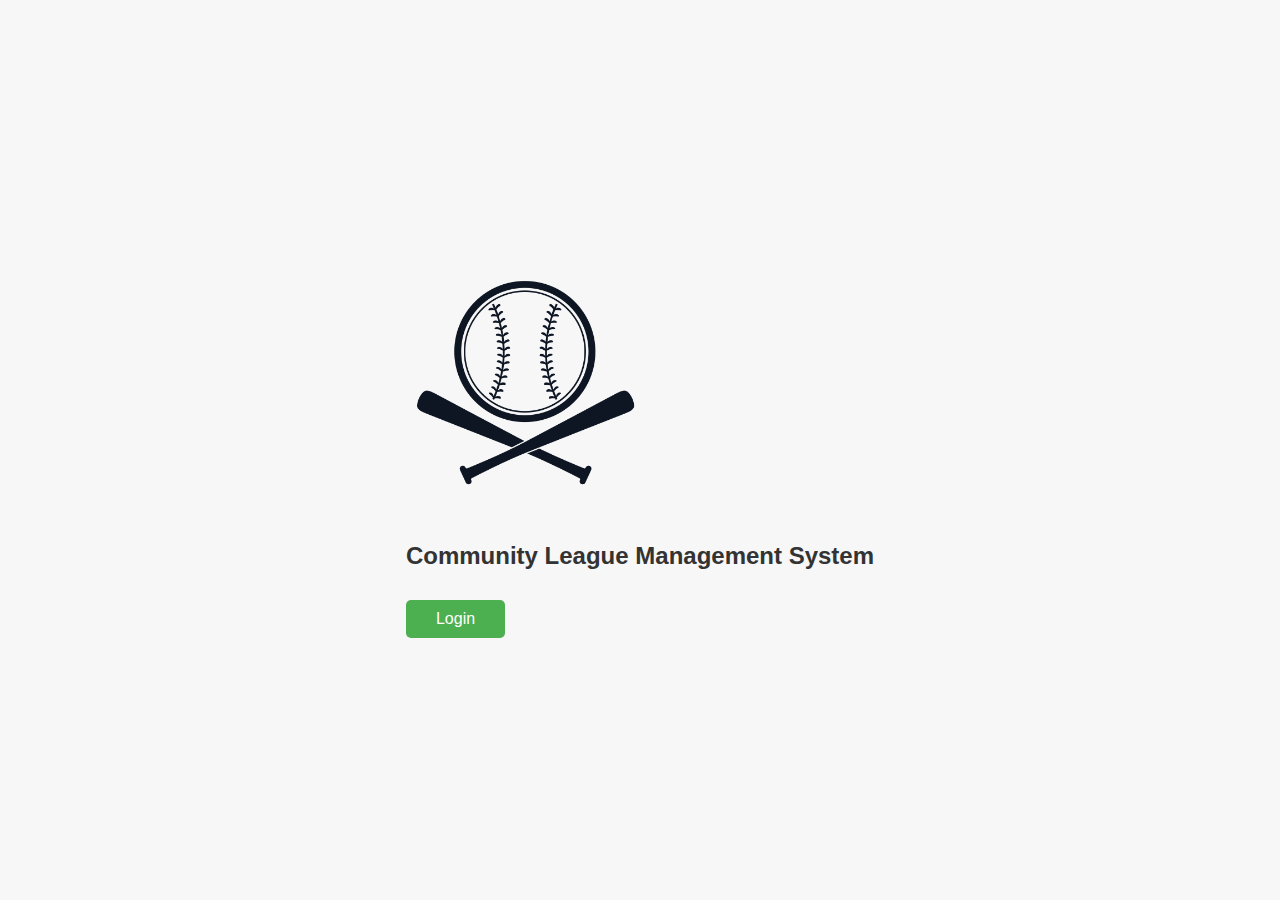
<file: public_html/index.html>
<!DOCTYPE html>
<html lang="en">
<head>
<meta charset="UTF-8">
<meta name="viewport" content="width=device-width, initial-scale=1.0">
<title>Login Page</title>
<link rel="stylesheet" href="css/index-style.css">
</head>
<body>

<div class="login-container">
  <div class="logo">
    <img src="images/logo.png" alt="Company Logo">
  </div>
  <h1 class="title">Community League Management System</h1>
  <button id="loginButton">Login</button>
</div>

<script src="js/index.js"></script>
</body>
</html>
</file>
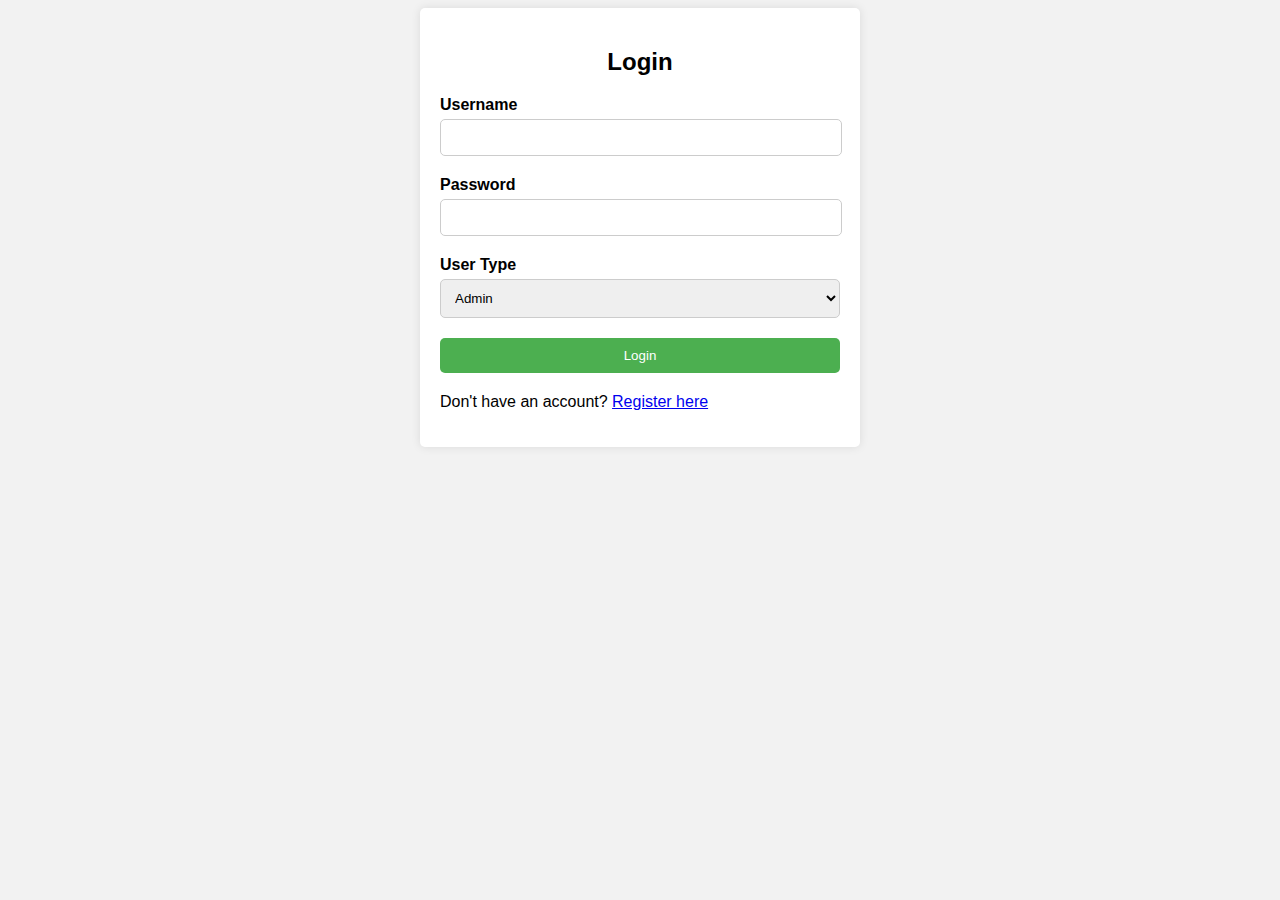
<file: public_html/login.html>
<!DOCTYPE html>
<html>
    <html>
        <head>
            <title>Login</title>
            <link rel="stylesheet" href="css/login-style.css">
        </head>
<body>
    <div class="container">
        <h2>Login</h2>
        <form action="../src/login.php" method="POST">
            <div class="form-group">
                <label for="username">Username</label>
                <input type="text" id="username" name="username" required>
            </div>
            <div class="form-group">
                <label for="password">Password</label>
                <input type="password" id="password" name="password" required>
            </div>
            <div class="form-group">
                <label for="user-type">User Type</label>
                <select id="user-type" name="user-type" required>
                    <option value="admin">Admin</option>
                    <option value="team">Team</option>
                </select>
            </div>
            <div class="form-group">
                <input type="submit" value="Login" class="submit-btn">
            </div>
        </form>
        <p>Don't have an account? <a href="registration.html">Register here</a></p>
    </div>
</body>
</html>
</file>
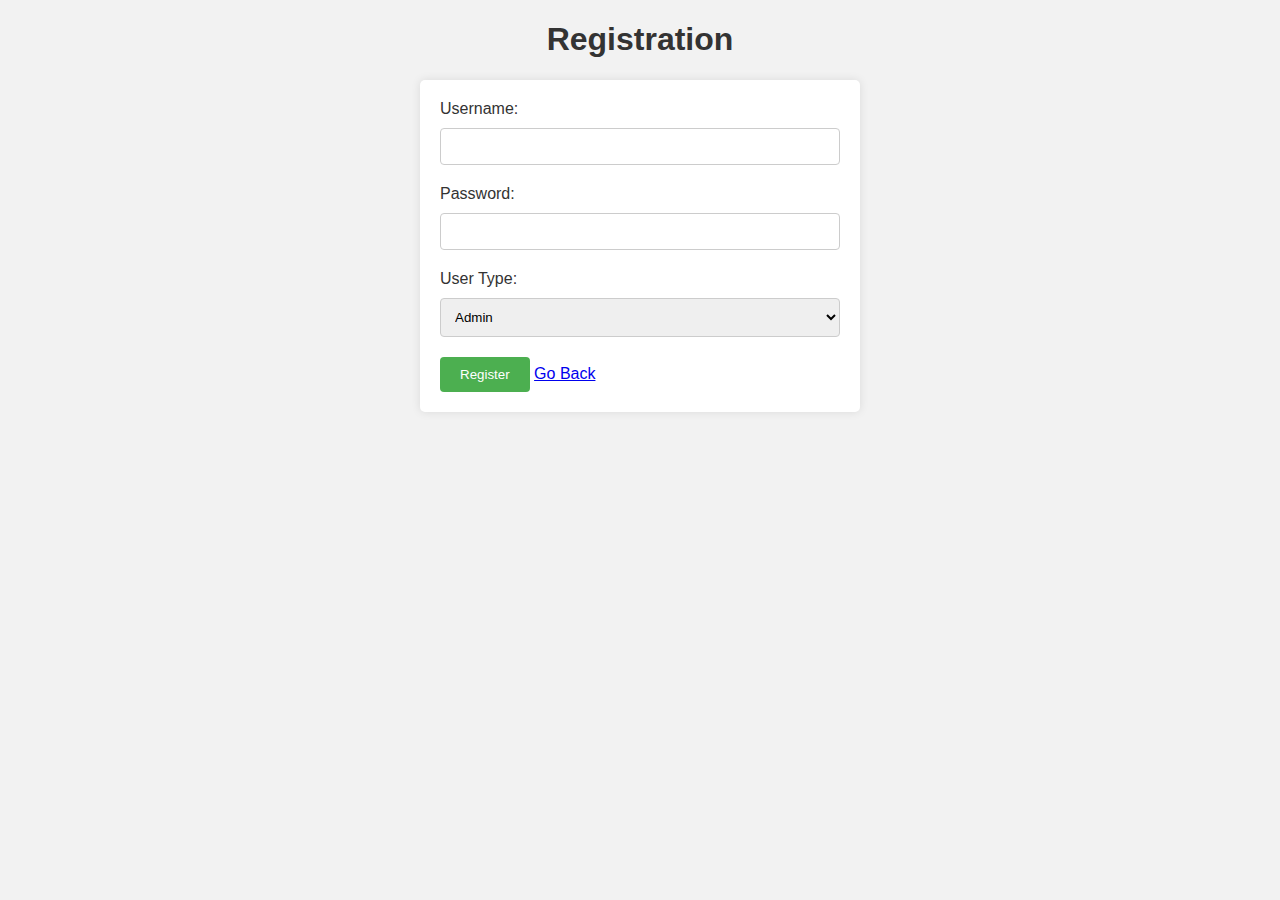
<file: public_html/registration.html>
<!DOCTYPE html>
<html>
    <head>
        <title>Registration</title>
        <link rel="stylesheet" href="css/registration-style.css">
        <script src="js/getTeamsForRegistration.js"></script>
    </head>
    <body>
        <h1>Registration</h1>

        <form action="../src/registration.php" method="POST">
            <label for="username">Username:</label>
            <input type="text" id="username" name="username" required>

            <label for="password">Password:</label>
            <input type="password" id="password" name="password" required>

            <label for="user_type">User Type:</label>
            <select id="user_type" name="user_type" onchange="showTeams(this.value)">
                <option value="admin">Admin</option>
                <option value="team">Team</option>
            </select>

            <div id="teamSelection" style="display: none;">
                <label for="team_id">Select Team:</label>
                <select id="team_id" name="TeamID">
                    <!-- AJAX response -->
                </select>
            </div>

            <input type="submit" value="Register">
            <a href="login.html" class="back-button">Go Back</a>
        </form>
    </body>
    </html>
</file>
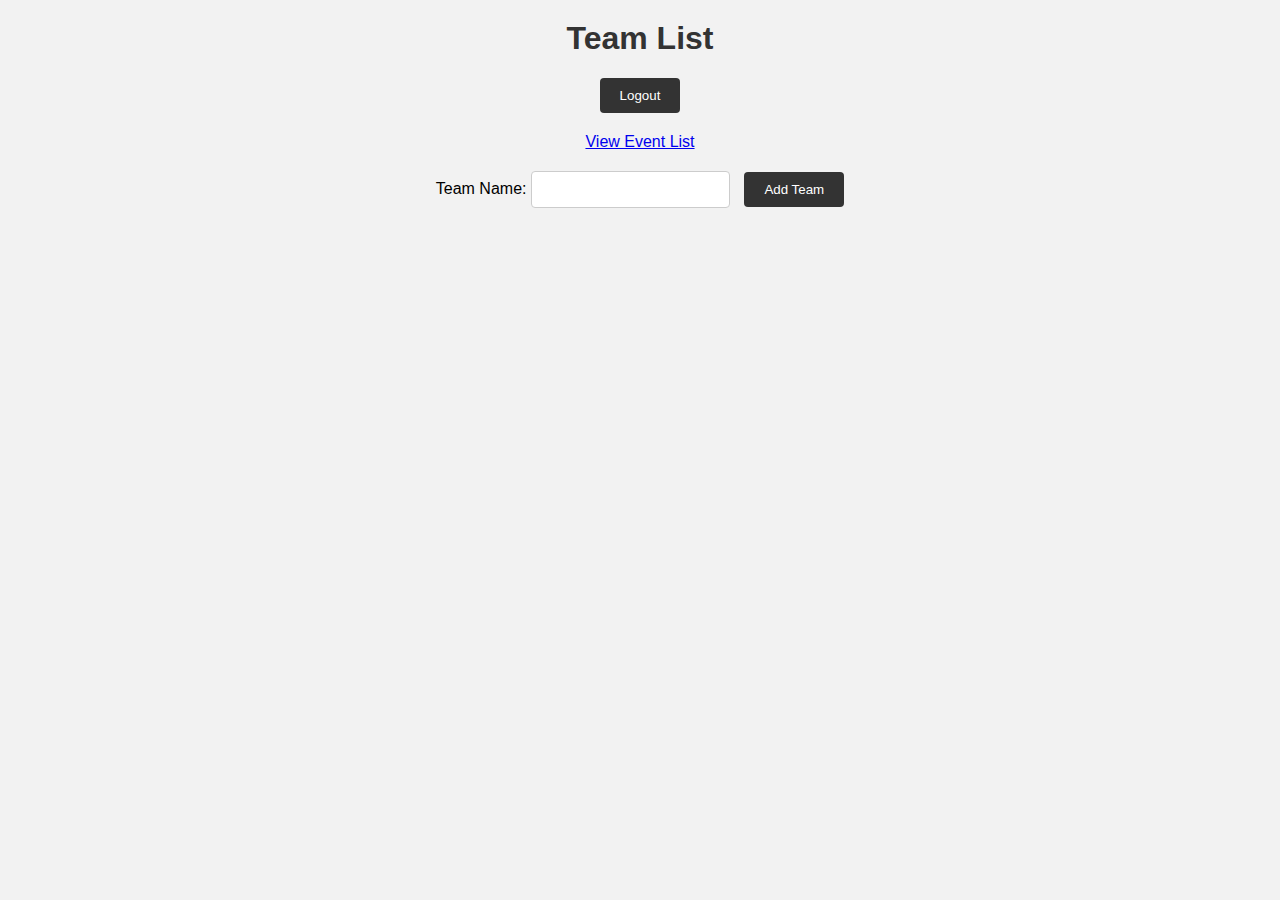
<file: public_html/teamList.html>
<!DOCTYPE html>
<html>
<head>
    <title>Team List</title>
    <link rel="stylesheet" href="css/teamList-style.css">
    <script src="js/getTeams.js"></script> 
</head>
<body>
    <h1 style="text-align: center;">Team List</h1>

    <form action="../src/logout.php" method="post" style="text-align: center;">
        <button type="submit">Logout</button>
    </form>

    <div style="text-align: center; margin-bottom: 20px;">
        <a href="eventList.php" class="button-link">View Event List</a>
    </div>

    <div id="team-list" class="team-list">
        <!-- Teams  -->
    </div>

    <form action="../src/addTeam.php" method="POST" style="text-align: center;">
        <label for="teamName">Team Name:</label>
        <input type="text" id="teamName" name="teamName" required>
        <input type="submit" value="Add Team">
    </form>
</body>
</html>
</file>
<file: public_html/css/index-style.css>
html {
  height: 100%;
}

body {
  width: 100%;
  min-height: 100%; 
  margin: 0;
  padding: 0;
  display: flex;
  justify-content: center;
  align-items: center;
  flex-direction: column;
  font-family: 'Tahoma', sans-serif;
  background-color: #f7f7f7;
}

.logo img {
  max-width: 240px;
  margin-bottom: 20px;
}

.title {
  margin-bottom: 30px;
  color: #333333;
  font-size: 24px;
  text-align: center;
}

#loginButton {
  padding: 10px 30px;
  font-size: 16px;
  font-family: 'Tahoma', sans-serif;
  color: #ffffff;
  background-color: #4CAF50;
  border: none;
  border-radius: 5px;
  cursor: pointer;
}

#loginButton:hover {
  background-color: #45a049;
}
</file>
<file: public_html/css/login-style.css>
body {
    font-family: Arial, sans-serif;
    background-color: #f2f2f2;
}

.container {
    max-width: 400px;
    margin: 0 auto;
    padding: 20px;
    background-color: #fff;
    border-radius: 5px;
    box-shadow: 0 0 10px rgba(0, 0, 0, 0.1);
}

h2 {
    text-align: center;
    margin-bottom: 20px;
}

.form-group {
    margin-bottom: 20px;
}

.form-group label {
    display: block;
    font-weight: bold;
    margin-bottom: 5px;
}

.form-group input {
    width: 95%;
    padding: 10px;
    border: 1px solid #ccc;
    border-radius: 5px;
}

.form-group select {
    width: 100%;
    padding: 10px;
    border: 1px solid #ccc;
    border-radius: 5px;
}

.form-group .radio-group {
    display: flex;
    gap: 10px;
    margin-top: 5px;
}

.form-group .radio-group label {
    font-weight: normal;
}

.form-group .radio-group input[type="radio"] {
    margin-right: 5px;
}

.form-group .radio-group input[type="radio"]:checked + label {
    font-weight: bold;
}

.form-group .submit-btn {
    width: 100%;
    padding: 10px;
    background-color: #4CAF50;
    color: #fff;
    border: none;
    border-radius: 5px;
    cursor: pointer;
}

.form-group .submit-btn:hover {
    background-color: #45a049;
}
</file>
<file: public_html/css/registration-style.css>
body {
    font-family: Arial, sans-serif;
    background-color: #f2f2f2;
}

h1 {
    text-align: center;
    color: #333;
}

form {
    max-width: 400px;
    margin: 0 auto;
    background-color: #fff;
    padding: 20px;
    border-radius: 5px;
    box-shadow: 0 0 10px rgba(0, 0, 0, 0.1);
}

label {
    display: block;
    margin-bottom: 10px;
    color: #333;
}

input[type="text"],
input[type="email"],
input[type="password"] {
    width: 100%;
    padding: 10px;
    border: 1px solid #ccc;
    border-radius: 4px;
    box-sizing: border-box;
    margin-bottom: 20px;
}

select {
    width: 100%;
    padding: 10px;
    border: 1px solid #ccc;
    border-radius: 4px;
    box-sizing: border-box;
    margin-bottom: 20px;
}

input[type="submit"] {
    background-color: #4CAF50;
    color: #fff;
    padding: 10px 20px;
    border: none;
    border-radius: 4px;
    cursor: pointer;
}

input[type="submit"]:hover {
    background-color: #45a049;
}
</file>
<file: public_html/css/teamList-style.css>
body {
    font-family: Arial, sans-serif;
    background-color: #f2f2f2;
    margin: 0;
    padding: 0;
}


h1 {
    color: #333;
    text-align: center;
    margin-top: 20px;
}


form {
    text-align: center;
    margin-bottom: 20px;
}


button[type="submit"], input[type="submit"] {
    background-color: #333;
    color: #fff;
    padding: 10px 20px;
    border: none;
    border-radius: 4px; 
    cursor: pointer;
}

.team-list {
    display: flex;
    flex-wrap: wrap;
    justify-content: center; 
    align-items: flex-start;
    max-width: 1200px; 
    margin: 0 auto; 
}

.team-card {
    width: calc(25% - 20px); 
    margin: 10px; 
    padding: 20px;
    border: 1px solid #ccc;
    border-radius: 5px;
    background-color: #fff;
    box-shadow: 0 2px 4px rgba(0, 0, 0, 0.1);
   
    min-width: 250px; 
}

.team-name {
    font-size: 20px;
    font-weight: bold;
    color: #333; 
    margin-bottom: 10px;
}

.team-members, .team-member {
    color: #333; 
}

.team-member {
    margin-bottom: 5px;
}


input[type="text"], input[type="number"], select {
    padding: 10px;
    border: 1px solid #ccc;
    border-radius: 4px;
    box-sizing: border-box;
    margin-right: 10px; 
}


.team-card {
    text-align: center; 
}

.team-name, .team-members {
    display: block;
}
</file>
